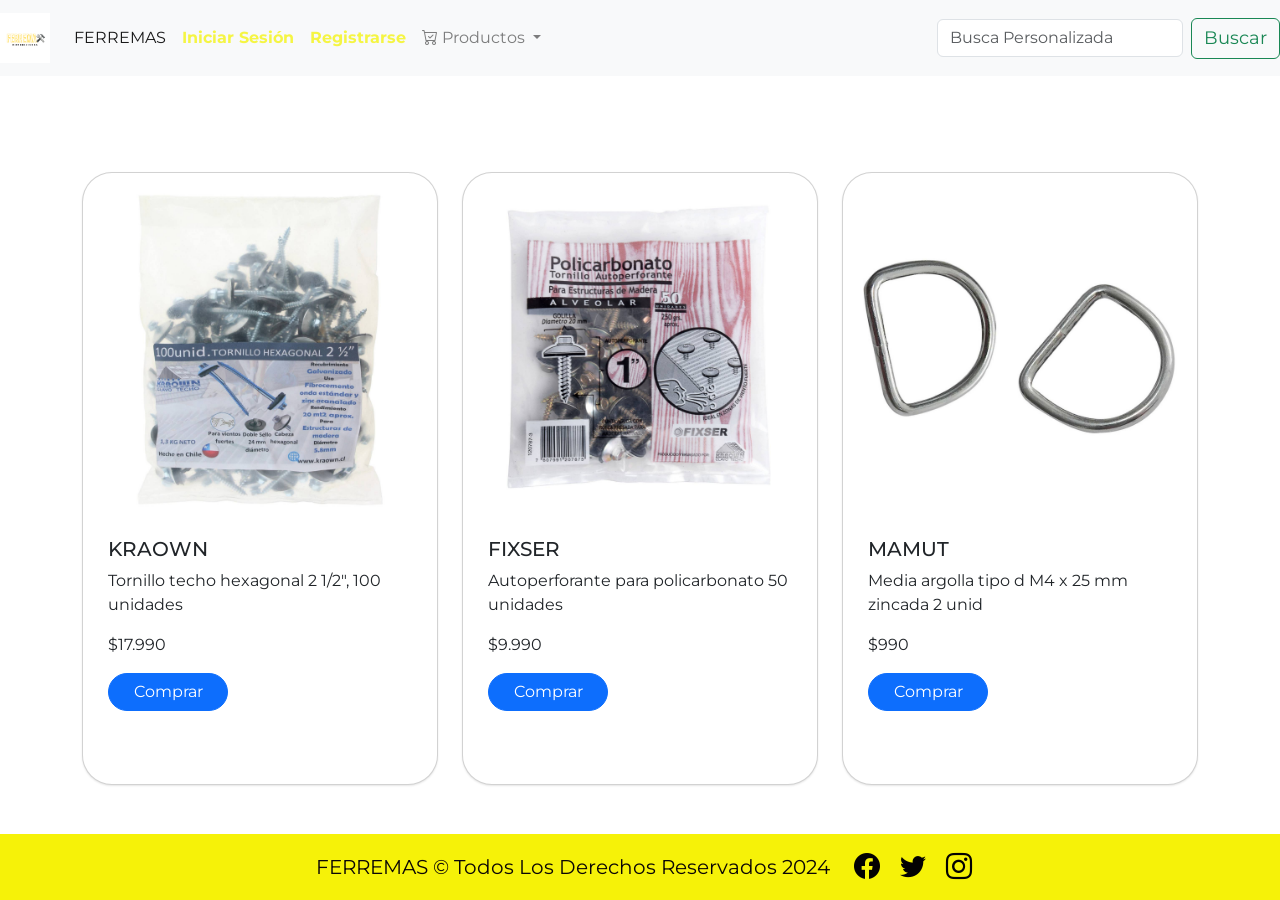
<file: anclaje.html>
<!DOCTYPE html>
<html lang="es">
<head>
    <meta http-equiv="X-UA-Compatible" content="IE=edge">
    <meta name="viewport" content="width=device-width, initial-scale=1.0">
    <title>Tornillos - Anclaje</title>
        <meta charset="utf-8">
        <meta name="viewport" content="width=device-width, initial-scale=1">
        <meta name="description" content="">
        <meta name="author" content="">
        <link rel="icon" href="/docs/4.1/assets/img/favicons/favicon.ico">
            
        <title>Signin Template for Bootstrap</title>
    
        <!-- Bootstrap core CSS -->
        <link rel="stylesheet" href="https://cdn.jsdelivr.net/npm/bootstrap@4.1.3/dist/css/bootstrap.min.css" integrity="sha384-MCw98/SFnGE8fJT3GXwEOngsV7Zt27NXFoaoApmYm81iuXoPkFOJwJ8ERdknLPMO" crossorigin="anonymous">
        <link href="https://cdn.jsdelivr.net/npm/bootstrap@5.0.0-beta2/dist/css/bootstrap.min.css" rel="stylesheet" integrity="sha384-BmbxuPwQa2lc/FVzBcNJ7UAyJxM6wuqIj61tLrc4wSX0szH/Ev+nYRRuWlolflfl" crossorigin="anonymous">
        <link rel="stylesheet" href="https://cdn.jsdelivr.net/npm/bootstrap-icons@1.4.0/font/bootstrap-icons.css">
        <link rel="stylesheet" href="./css/main.css">
</head>
    <body>
      <nav class="navbar navbar-expand-lg navbar-light bg-light">
        <a class="navbar-brand" href="./index.html"><img src="./img/FERREMAS.png" width="50" height="50" alt=""></a>
          <button class="navbar-toggler" type="button" data-toggle="collapse" data-target="#navbarSupportedContent" aria-controls="navbarSupportedContent" aria-expanded="false" aria-label="Toggle navigation">
            <span class="navbar-toggler-icon"></span>
          </button>
        
          <div class="collapse navbar-collapse" id="navbarSupportedContent">
            <ul class="navbar-nav mr-auto">
              <li class="nav-item active">
                <a class="nav-link" href="./index.html">FERREMAS <span class="sr-only">(current)</span></a>
              </li>
              <li class="nav-item">
                <a class="nav-link" href="login.html" style="color: rgba(243, 243, 18, 0.79)"> <strong> Iniciar Sesión</strong> </a>
              </li>
              <li class="nav-item">
                <a class="nav-link" href="./registro.html" style="color:rgba(243, 243, 18, 0.79)"><strong> Registrarse</strong></a>
              </li>
              <li class="nav-item dropdown">
                <a class="nav-link dropdown-toggle" href="#" role="button" data-bs-toggle="dropdown" aria-expanded="false">
                    <i class="bi bi-cart-check"></i> Productos
                </a>
                <div class="dropdown-menu" id="carrito">
                    <table class="table table-striped table-hover" id="lista-carrito">
                        <thead>
                            <th>Imagen</th>
                            <th>Nombre</th>
                            <th>Precio</th>
                            <th>Cantidad</th>
                        </thead>
                        <tbody>
                            
                        </tbody>
                    </table>
                    <a href="#" id="vaciar-carrito" class="btn btn-sm btn-danger">Vaciar Carrito</a>
                </div>
            </li>
             
            </ul>
            <form class="form-inline my-2 my-lg-0">
              <input class="form-control mr-sm-2" type="search" placeholder="Busca Personalizada" aria-label="Search">
              <button class="btn btn-outline-success my-2 my-sm-0" type="submit">Buscar</button>
            </form>
          </div>
        </nav>
          <div class="container py-5" id="lista-cursos">

            <div class="row row-cols-1 row-cols-md-3 g-4 py-5">
    
                <div class="col">
                    <div class="card">
                        <img src="./img/tornillo1.jpg" class="card-img-top" alt="...">
                        <div class="card-body">
                          <h5 class="card-title">KRAOWN</h5>
                          <p class="card-text"> Tornillo techo hexagonal 2 1/2", 100 unidades</p>
                          <p class="precio">$17.990</p>
                          <a href="#" class="btn btn-primary agregar-carrito" data-id="17">Comprar</a>
                        </div>

                        <div class="mb-5 d-flex justify-content-around">

                        </div>
                    </div>
                </div>
    
                <div class="col">
                    <div class="card">
                        <img src="./img/tornillo2.jpg" class="card-img-top" alt="...">
                        <div class="card-body">
                          <h5 class="card-title">FIXSER</h5>
                          <p class="card-text"> Autoperforante para policarbonato 50 unidades</p>
                          <p class="precio">$9.990</p>
                          <a href="#" class="btn btn-primary agregar-carrito" data-id="18">Comprar</a>
                        </div>

                        <div class="mb-5 d-flex justify-content-around">

                        </div>
                    </div>
                </div>
    
                <div class="col">
                    <div class="card">
                        <img src="./img/anclaje1.jpg" class="card-img-top" alt="...">
                        <div class="card-body">
                          <h5 class="card-title">MAMUT</h5>
                          <p class="card-text"> Media argolla tipo d M4 x 25 mm zincada 2 unid</p>
                          <p class="precio">$990</p>
                          <a href="#" class="btn btn-primary agregar-carrito" data-id="19">Comprar</a>
                        </div>

                        <div class="mb-5 d-flex justify-content-around">

                        </div>
                    </div>


        <footer class="w-100  d-flex  align-items-center justify-content-center flex-wrap">
            <p class="fs-5 px-3  pt-3">FERREMAS &copy; Todos Los Derechos Reservados 2024</p>
            <div id="iconos" >
                <a href="#"><i class="bi bi-facebook"></i></a>
                <a href="#"><i class="bi bi-twitter"></i></a>
                <a href="#"><i class="bi bi-instagram"></i></a>  
            </div>
            </footer>
            <script src="https://cdn.jsdelivr.net/npm/bootstrap@5.2.2/dist/js/bootstrap.bundle.min.js" integrity="sha384-OERcA2EqjJCMA+/3y+gxIOqMEjwtxJY7qPCqsdltbNJuaOe923+mo//f6V8Qbsw3" crossorigin="anonymous"></script>
          <script src="carrito.js"></script>
</html>
</file>
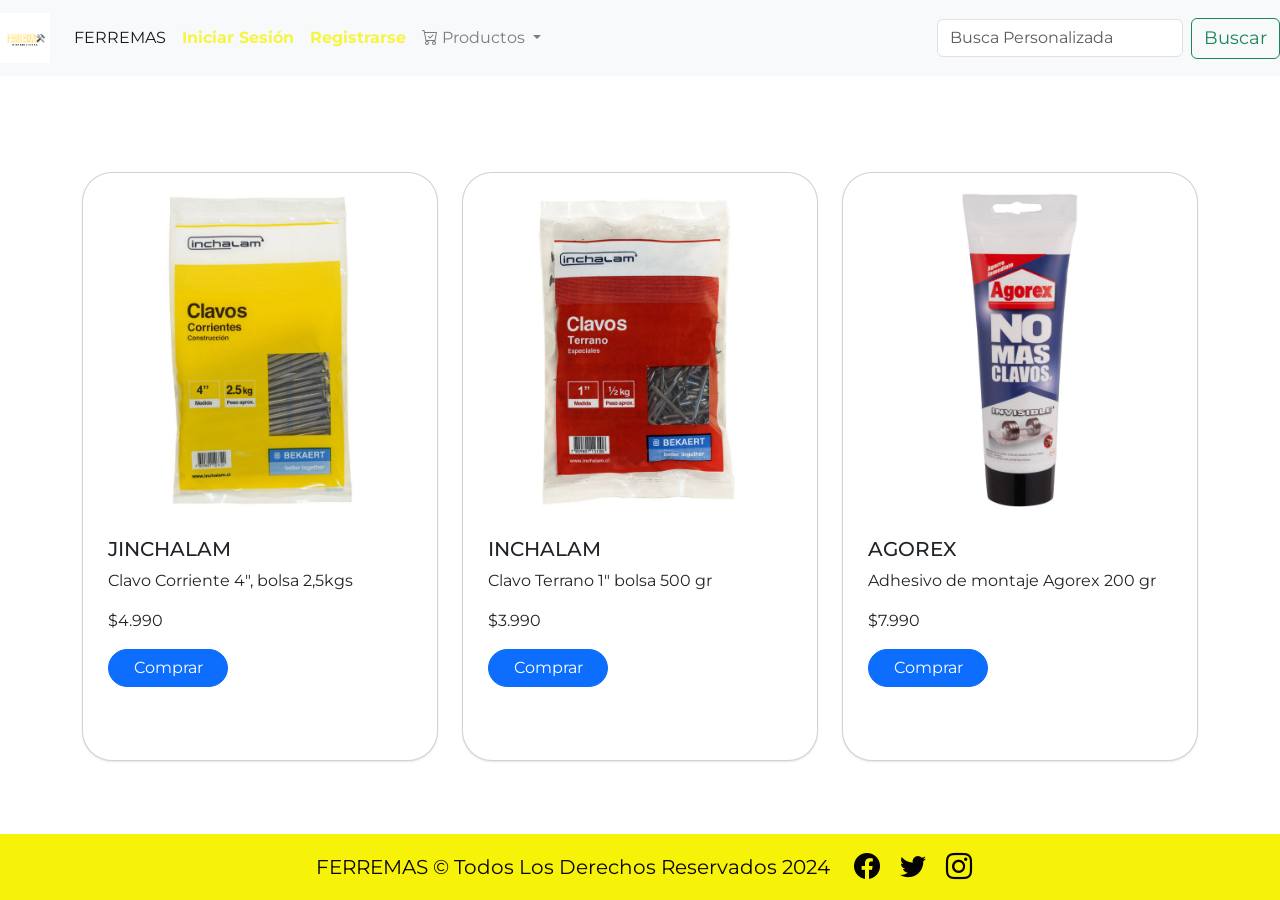
<file: fijaciones.html>
<!DOCTYPE html>
<html lang="es">
<head>
    <meta http-equiv="X-UA-Compatible" content="IE=edge">
    <meta name="viewport" content="width=device-width, initial-scale=1.0">
    <title>Fijaciones</title>
        <meta charset="utf-8">
        <meta name="viewport" content="width=device-width, initial-scale=1">
        <meta name="description" content="">
        <meta name="author" content="">
        <link rel="icon" href="/docs/4.1/assets/img/favicons/favicon.ico">
            
        <title>Signin Template for Bootstrap</title>
    
        <!-- Bootstrap core CSS -->
        <link rel="stylesheet" href="https://cdn.jsdelivr.net/npm/bootstrap@4.1.3/dist/css/bootstrap.min.css" integrity="sha384-MCw98/SFnGE8fJT3GXwEOngsV7Zt27NXFoaoApmYm81iuXoPkFOJwJ8ERdknLPMO" crossorigin="anonymous">
        <link href="https://cdn.jsdelivr.net/npm/bootstrap@5.0.0-beta2/dist/css/bootstrap.min.css" rel="stylesheet" integrity="sha384-BmbxuPwQa2lc/FVzBcNJ7UAyJxM6wuqIj61tLrc4wSX0szH/Ev+nYRRuWlolflfl" crossorigin="anonymous">
        <link rel="stylesheet" href="https://cdn.jsdelivr.net/npm/bootstrap-icons@1.4.0/font/bootstrap-icons.css">
        <link rel="stylesheet" href="./css/main.css">
</head>
    <body>
      <nav class="navbar navbar-expand-lg navbar-light bg-light">
        <a class="navbar-brand" href="./index.html"><img src="./img/FERREMAS.png" width="50" height="50" alt=""></a>
          <button class="navbar-toggler" type="button" data-toggle="collapse" data-target="#navbarSupportedContent" aria-controls="navbarSupportedContent" aria-expanded="false" aria-label="Toggle navigation">
            <span class="navbar-toggler-icon"></span>
          </button>
        
          <div class="collapse navbar-collapse" id="navbarSupportedContent">
            <ul class="navbar-nav mr-auto">
              <li class="nav-item active">
                <a class="nav-link" href="./index.html">FERREMAS <span class="sr-only">(current)</span></a>
              </li>
              <li class="nav-item">
                <a class="nav-link" href="login.html" style="color: rgba(243, 243, 18, 0.79)"> <strong> Iniciar Sesión</strong> </a>
              </li>
              <li class="nav-item">
                <a class="nav-link" href="./registro.html" style="color:rgba(243, 243, 18, 0.79)"><strong> Registrarse</strong></a>
              </li>
              <li class="nav-item dropdown">
                <a class="nav-link dropdown-toggle" href="#" role="button" data-bs-toggle="dropdown" aria-expanded="false">
                    <i class="bi bi-cart-check"></i> Productos
                </a>
                <div class="dropdown-menu" id="carrito">
                    <table class="table table-striped table-hover" id="lista-carrito">
                        <thead>
                            <th>Imagen</th>
                            <th>Nombre</th>
                            <th>Precio</th>
                            <th>Cantidad</th>
                        </thead>
                        <tbody>
                            
                        </tbody>
                    </table>
                    <a href="#" id="vaciar-carrito" class="btn btn-sm btn-danger">Vaciar Carrito</a>
                </div>
            </li>
             
            </ul>
            <form class="form-inline my-2 my-lg-0">
              <input class="form-control mr-sm-2" type="search" placeholder="Busca Personalizada" aria-label="Search">
              <button class="btn btn-outline-success my-2 my-sm-0" type="submit">Buscar</button>
            </form>
          </div>
        </nav>
          <div class="container py-5" id="lista-cursos">

            <div class="row row-cols-1 row-cols-md-3 g-4 py-5">
    
                <div class="col">
                    <div class="card">
                        <img src="./img/clavos1.jpg" class="card-img-top" alt="...">
                        <div class="card-body">
                          <h5 class="card-title">JINCHALAM</h5>
                          <p class="card-text"> Clavo Corriente 4", bolsa 2,5kgs</p>
                          <p class="precio">$4.990</p>
                          <a href="#" class="btn btn-primary agregar-carrito" data-id="10">Comprar</a>
                        </div>
                        <div class="mb-5 d-flex justify-content-around">

                        </div>
                    </div>
                </div>
    
                <div class="col">
                    <div class="card">
                        <img src="./img/clavos2.jpg" class="card-img-top" alt="...">
                        <div class="card-body">
                          <h5 class="card-title">INCHALAM</h5>
                          <p class="card-text"> Clavo Terrano 1" bolsa 500 gr</p>
                          <p class="precio">$3.990</p>
                          <a href="#" class="btn btn-primary agregar-carrito" data-id="12">Comprar</a>
                        </div>

                        <div class="mb-5 d-flex justify-content-around">

                        </div>
                    </div>
                </div>
    
                <div class="col">
                    <div class="card">
                        <img src="./img/nomas.jpg" class="card-img-top" alt="...">
                        <div class="card-body">
                          <h5 class="card-title">AGOREX</h5>
                          <p class="card-text"> Adhesivo de montaje Agorex 200 gr</p>
                          <p class="precio">$7.990</p>
                          <a href="#" class="btn btn-primary agregar-carrito" data-id="13">Comprar</a>
                        </div>


                        <div class="mb-5 d-flex justify-content-around">
                          
                        </div>
                    </div>
            </body>


            <footer class="w-100  d-flex  align-items-center justify-content-center flex-wrap">
                <p class="fs-5 px-3  pt-3">FERREMAS &copy; Todos Los Derechos Reservados 2024</p>
                <div id="iconos" >
                    <a href="#"><i class="bi bi-facebook"></i></a>
                    <a href="#"><i class="bi bi-twitter"></i></a>
                    <a href="#"><i class="bi bi-instagram"></i></a>  
                </div>
                </footer>
                <script src="https://cdn.jsdelivr.net/npm/bootstrap@5.2.2/dist/js/bootstrap.bundle.min.js" integrity="sha384-OERcA2EqjJCMA+/3y+gxIOqMEjwtxJY7qPCqsdltbNJuaOe923+mo//f6V8Qbsw3" crossorigin="anonymous"></script>
                <script src="carrito.js"></script>
</html>
</file>
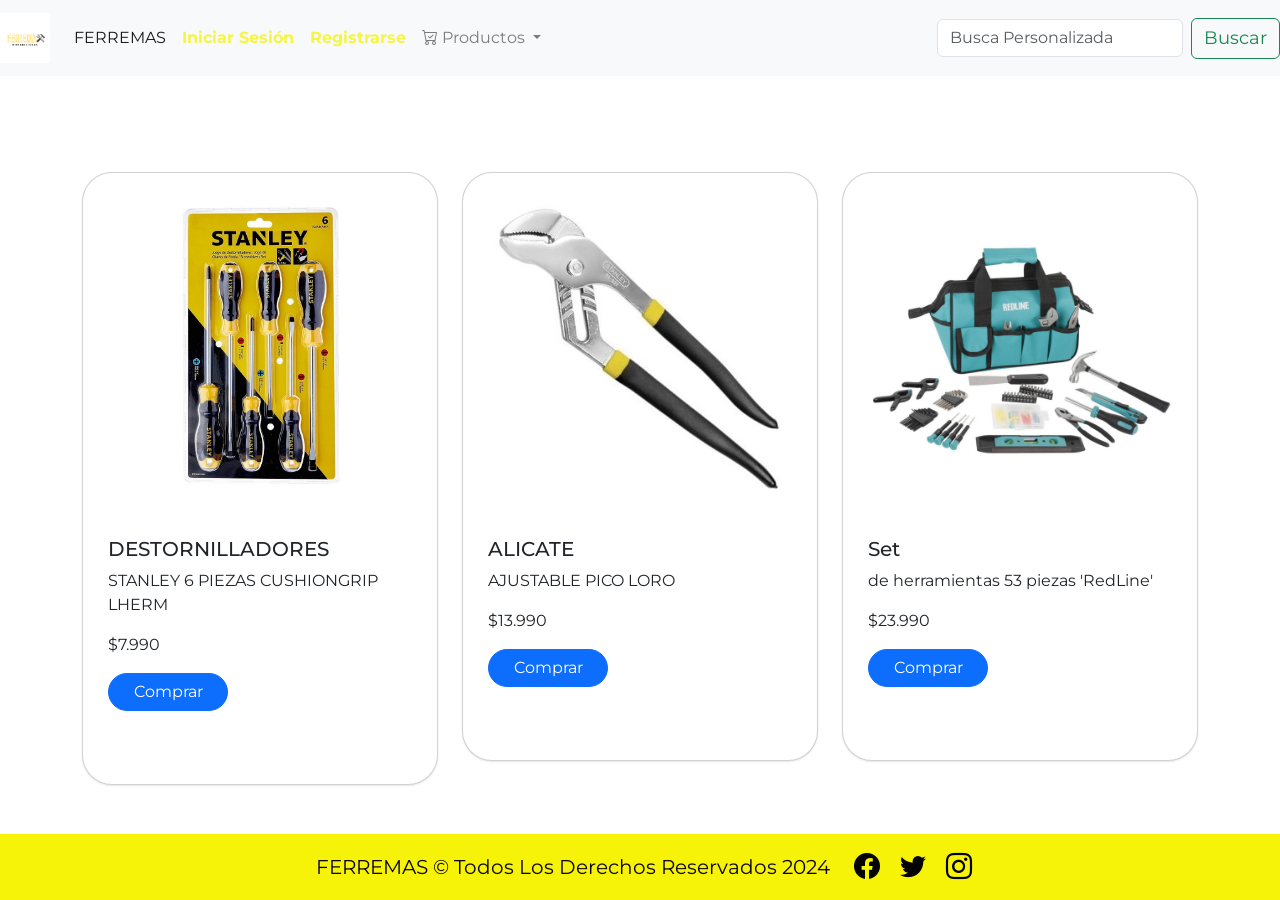
<file: hmanuales.html>
<!DOCTYPE html>
<html lang="es">
<head>
    <meta http-equiv="X-UA-Compatible" content="IE=edge">
    <meta name="viewport" content="width=device-width, initial-scale=1.0">
    <title>Herramientas Manuales</title>
        <meta charset="utf-8">
        <meta name="viewport" content="width=device-width, initial-scale=1">
        <meta name="description" content="">
        <meta name="author" content="">
        <link rel="icon" href="/docs/4.1/assets/img/favicons/favicon.ico">
            
        <title>Signin Template for Bootstrap</title>
    
        <!-- Bootstrap core CSS -->
        <link rel="stylesheet" href="https://cdn.jsdelivr.net/npm/bootstrap@4.1.3/dist/css/bootstrap.min.css" integrity="sha384-MCw98/SFnGE8fJT3GXwEOngsV7Zt27NXFoaoApmYm81iuXoPkFOJwJ8ERdknLPMO" crossorigin="anonymous">
        <link href="https://cdn.jsdelivr.net/npm/bootstrap@5.0.0-beta2/dist/css/bootstrap.min.css" rel="stylesheet" integrity="sha384-BmbxuPwQa2lc/FVzBcNJ7UAyJxM6wuqIj61tLrc4wSX0szH/Ev+nYRRuWlolflfl" crossorigin="anonymous">
        <link rel="stylesheet" href="https://cdn.jsdelivr.net/npm/bootstrap-icons@1.4.0/font/bootstrap-icons.css">
        <link rel="stylesheet" href="./css/main.css">
</head>
    <body>
      <nav class="navbar navbar-expand-lg navbar-light bg-light">
        <a class="navbar-brand" href="./index.html"><img src="./img/FERREMAS.png" width="50" height="50" alt=""></a>
          <button class="navbar-toggler" type="button" data-toggle="collapse" data-target="#navbarSupportedContent" aria-controls="navbarSupportedContent" aria-expanded="false" aria-label="Toggle navigation">
            <span class="navbar-toggler-icon"></span>
          </button>
        
          <div class="collapse navbar-collapse" id="navbarSupportedContent">
            <ul class="navbar-nav mr-auto">
              <li class="nav-item active">
                <a class="nav-link" href="./index.html">FERREMAS <span class="sr-only">(current)</span></a>
              </li>
              <li class="nav-item">
                <a class="nav-link" href="login.html" style="color: rgba(243, 243, 18, 0.79)"> <strong> Iniciar Sesión</strong> </a>
              </li>
              <li class="nav-item">
                <a class="nav-link" href="./registro.html" style="color:rgba(243, 243, 18, 0.79)"><strong> Registrarse</strong></a>
              </li>
              <li class="nav-item dropdown">
                <a class="nav-link dropdown-toggle" href="#" role="button" data-bs-toggle="dropdown" aria-expanded="false">
                    <i class="bi bi-cart-check"></i> Productos
                </a>
                <div class="dropdown-menu" id="carrito">
                    <table class="table table-striped table-hover" id="lista-carrito">
                        <thead>
                            <th>Imagen</th>
                            <th>Nombre</th>
                            <th>Precio</th>
                            <th>Cantidad</th>
                        </thead>
                        <tbody>
                            
                        </tbody>
                    </table>
                    <a href="#" id="vaciar-carrito" class="btn btn-sm btn-danger">Vaciar Carrito</a>
                </div>
            </li>
             
            </ul>
            <form class="form-inline my-2 my-lg-0">
              <input class="form-control mr-sm-2" type="search" placeholder="Busca Personalizada" aria-label="Search">
              <button class="btn btn-outline-success my-2 my-sm-0" type="submit">Buscar</button>
            </form>
          </div>
        </nav>
          <div class="container py-5" id="lista-cursos">

            <div class="row row-cols-1 row-cols-md-3 g-4 py-5">
    
                <div class="col">
                    <div class="card">
                        <img src="./img/dest.jpg" class="card-img-top" alt="...">
                        <div class="card-body">
                          <h5 class="card-title">DESTORNILLADORES</h5>
                          <p class="card-text"> STANLEY 6 PIEZAS CUSHIONGRIP LHERM</p>
                          <p class="precio">$7.990</p>
                          <a href="#" class="btn btn-primary agregar-carrito" data-id="14">Comprar</a>
                        </div>

                        <div class="mb-5 d-flex justify-content-around">
                        </div>
                    </div>
                </div>
    
                <div class="col">
                    <div class="card">
                        <img src="./img/ali.jpg" class="card-img-top" alt="...">
                        <div class="card-body">
                          <h5 class="card-title">ALICATE</h5>
                          <p class="card-text"> AJUSTABLE PICO LORO</p>
                          <p class="precio">$13.990</p>
                          <a href="#" class="btn btn-primary agregar-carrito" data-id="15">Comprar</a>
                        </div>

                        <div class="mb-5 d-flex justify-content-around">

                        </div>
                    </div>
                </div>
    
                <div class="col">
                    <div class="card">
                        <img src="./img/set.jpg" class="card-img-top" alt="...">
                        <div class="card-body">
                          <h5 class="card-title">Set</h5>
                          <p class="card-text"> de herramientas 53 piezas 'RedLine'</p>
                          <p class="precio">$23.990</p>
                          <a href="#" class="btn btn-primary agregar-carrito" data-id="16">Comprar</a>
                        </div>

                        <div class="mb-5 d-flex justify-content-around">

                        </div>
                    </div>

        </body>



        <footer class="w-100  d-flex  align-items-center justify-content-center flex-wrap">
          <p class="fs-5 px-3  pt-3">FERREMAS &copy; Todos Los Derechos Reservados 2024</p>
          <div id="iconos" >
              <a href="#"><i class="bi bi-facebook"></i></a>
              <a href="#"><i class="bi bi-twitter"></i></a>
              <a href="#"><i class="bi bi-instagram"></i></a>  
          </div>
          </footer>
          <script src="https://cdn.jsdelivr.net/npm/bootstrap@5.2.2/dist/js/bootstrap.bundle.min.js" integrity="sha384-OERcA2EqjJCMA+/3y+gxIOqMEjwtxJY7qPCqsdltbNJuaOe923+mo//f6V8Qbsw3" crossorigin="anonymous"></script>
          <script src="carrito.js"></script>
</html>
</file>
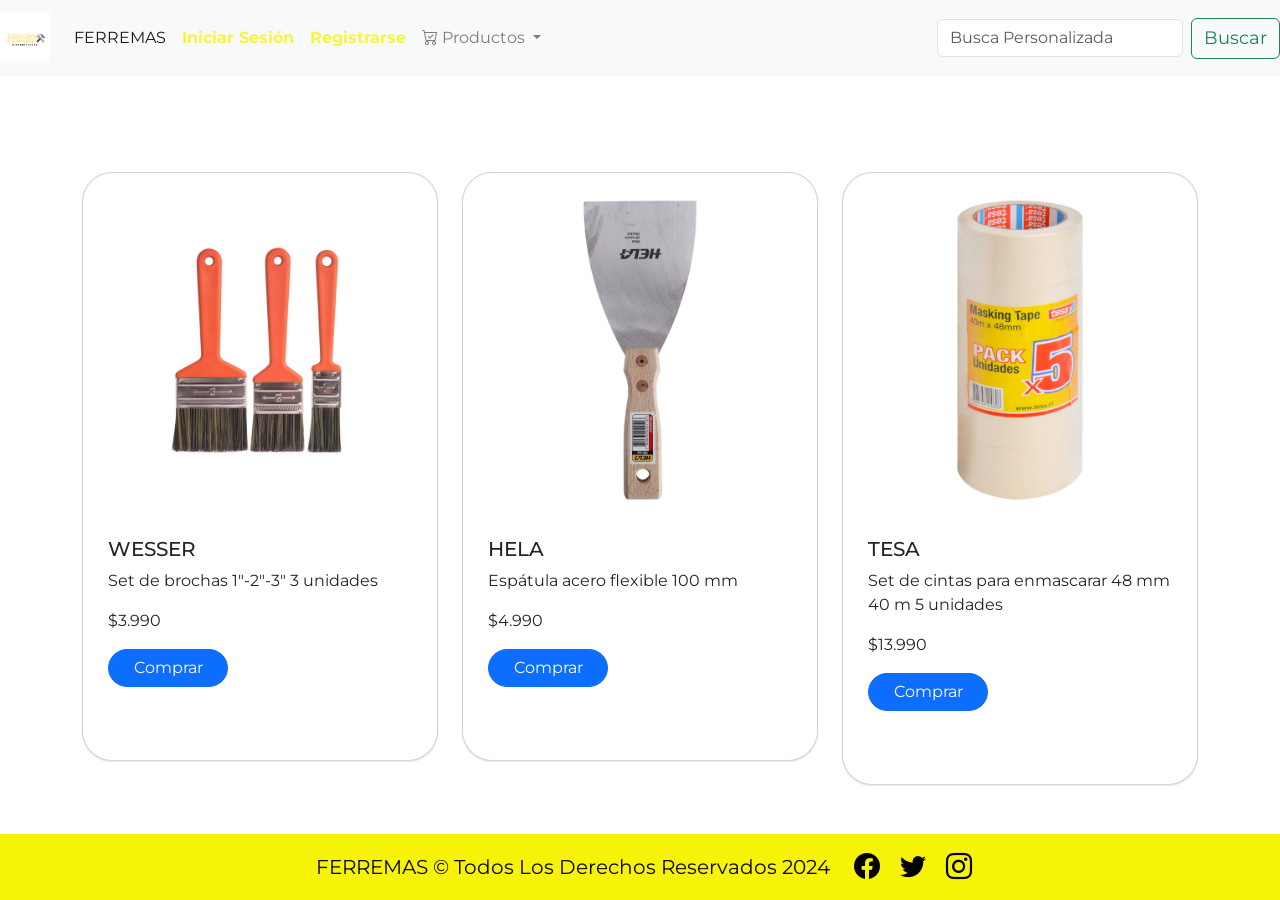
<file: mbasicos.html>
<!DOCTYPE html>
<html lang="es">
<head>
    <meta charset="UTF-8">
    <meta http-equiv="X-UA-Compatible" content="IE=edge">
    <meta name="viewport" content="width=device-width, initial-scale=1.0">
    <title>Materiales Básicos</title>
    <meta charset="utf-8">
        <meta name="viewport" content="width=device-width, initial-scale=1">
        <meta name="description" content="">
        <meta name="author" content="">
        <link rel="icon" href="/docs/4.1/assets/img/favicons/favicon.ico">
            
        <title>Signin Template for Bootstrap</title>
    
        <!-- Bootstrap core CSS -->
        <link rel="stylesheet" href="https://cdn.jsdelivr.net/npm/bootstrap@4.1.3/dist/css/bootstrap.min.css" integrity="sha384-MCw98/SFnGE8fJT3GXwEOngsV7Zt27NXFoaoApmYm81iuXoPkFOJwJ8ERdknLPMO" crossorigin="anonymous">
        <link href="https://cdn.jsdelivr.net/npm/bootstrap@5.0.0-beta2/dist/css/bootstrap.min.css" rel="stylesheet" integrity="sha384-BmbxuPwQa2lc/FVzBcNJ7UAyJxM6wuqIj61tLrc4wSX0szH/Ev+nYRRuWlolflfl" crossorigin="anonymous">
        <link rel="stylesheet" href="https://cdn.jsdelivr.net/npm/bootstrap-icons@1.4.0/font/bootstrap-icons.css">
        <link rel="stylesheet" href="./css/main.css">
        <script src="https://cdn.jsdelivr.net/npm/bootstrap@5.2.2/dist/js/bootstrap.bundle.min.js" integrity="sha384-OERcA2EqjJCMA+/3y+gxIOqMEjwtxJY7qPCqsdltbNJuaOe923+mo//f6V8Qbsw3" crossorigin="anonymous"></script>
</head>
    <body>
      <nav class="navbar navbar-expand-lg navbar-light bg-light">
        <a class="navbar-brand" href="./index.html"><img src="./img/FERREMAS.png" width="50" height="50" alt=""></a>
          <button class="navbar-toggler" type="button" data-toggle="collapse" data-target="#navbarSupportedContent" aria-controls="navbarSupportedContent" aria-expanded="false" aria-label="Toggle navigation">
            <span class="navbar-toggler-icon"></span>
          </button>
        
          <div class="collapse navbar-collapse" id="navbarSupportedContent">
            <ul class="navbar-nav mr-auto">
              <li class="nav-item active">
                <a class="nav-link" href="./index.html">FERREMAS <span class="sr-only">(current)</span></a>
              </li>
              <li class="nav-item">
                <a class="nav-link" href="login.html" style="color: rgba(243, 243, 18, 0.79)"> <strong> Iniciar Sesión</strong> </a>
              </li>
              <li class="nav-item">
                <a class="nav-link" href="./registro.html" style="color:rgba(243, 243, 18, 0.79)"><strong> Registrarse</strong></a>
              </li>
              <li class="nav-item dropdown">
                <a class="nav-link dropdown-toggle" href="#" role="button" data-bs-toggle="dropdown" aria-expanded="false">
                    <i class="bi bi-cart-check"></i> Productos
                </a>
                <div class="dropdown-menu" id="carrito">
                    <table class="table table-striped table-hover" id="lista-carrito">
                        <thead>
                            <th>Imagen</th>
                            <th>Nombre</th>
                            <th>Precio</th>
                            <th>Cantidad</th>
                        </thead>
                        <tbody>
                            
                        </tbody>
                    </table>
                    <a href="#" id="vaciar-carrito" class="btn btn-sm btn-danger">Vaciar Carrito</a>
                </div>
            </li>
             
            </ul>
            <form class="form-inline my-2 my-lg-0">
              <input class="form-control mr-sm-2" type="search" placeholder="Busca Personalizada" aria-label="Search">
              <button class="btn btn-outline-success my-2 my-sm-0" type="submit">Buscar</button>
            </form>
          </div>
        </nav>
          <body>
            <div class="container py-5" id="lista-cursos">

                <div class="row row-cols-1 row-cols-md-3 g-4 py-5">
        
                    <div class="col">
                        <div class="card">
                            <img src="./img/brochas.jpg" class="card-img-top" alt="...">
                            <div class="card-body">
                              <h5 class="card-title">WESSER</h5>
                              <p class="card-text"> Set de brochas 1"-2"-3" 3 unidades</p>
                              <p class="precio">$3.990</p>
                              <a href="#" class="btn btn-primary agregar-carrito" data-id="1">Comprar</a>
                            </div>
                            <div class="mb-5 d-flex justify-content-around">
                            </div>
                        </div>
                    </div>
        
                    <div class="col">
                        <div class="card">
                            <img src="./img/espa.jpg" class="card-img-top" alt="...">
                            <div class="card-body">
                              <h5 class="card-title">HELA</h5>
                              <p class="card-text"> Espátula acero flexible 100 mm</p>
                              <p class="precio">$4.990</p>
                              <a href="#" class="btn btn-primary agregar-carrito" data-id="2">Comprar</a>
                            </div>
                            <div class="mb-5 d-flex justify-content-around">
                            </div>
                        </div>
                    </div>
        
                    <div class="col">
                        <div class="card">
                            <img src="./img/cinta.jpg" class="card-img-top" alt="...">
                            <div class="card-body">
                              <h5 class="card-title">TESA</h5>
                              <p class="card-text">Set de cintas para enmascarar 48 mm 40 m 5 unidades</p>
                              <p class="precio">$13.990</p>
                              <a href="#" class="btn btn-primary agregar-carrito" data-id="3">Comprar</a>
                            </div>
                            <div class="mb-5 d-flex justify-content-around">
          
                            </div>
                        </div>
                    </div>

                 
        </body>
        <footer class="w-100  d-flex  align-items-center justify-content-center flex-wrap">
            <p class="fs-5 px-3  pt-3">FERREMAS &copy; Todos Los Derechos Reservados 2024</p>
            <div id="iconos" >
                <a href="#"><i class="bi bi-facebook"></i></a>
                <a href="#"><i class="bi bi-twitter"></i></a>
                <a href="#"><i class="bi bi-instagram"></i></a>  
            </div>
            </footer>

            <script src="carrito.js"></script>
</html>
</file>
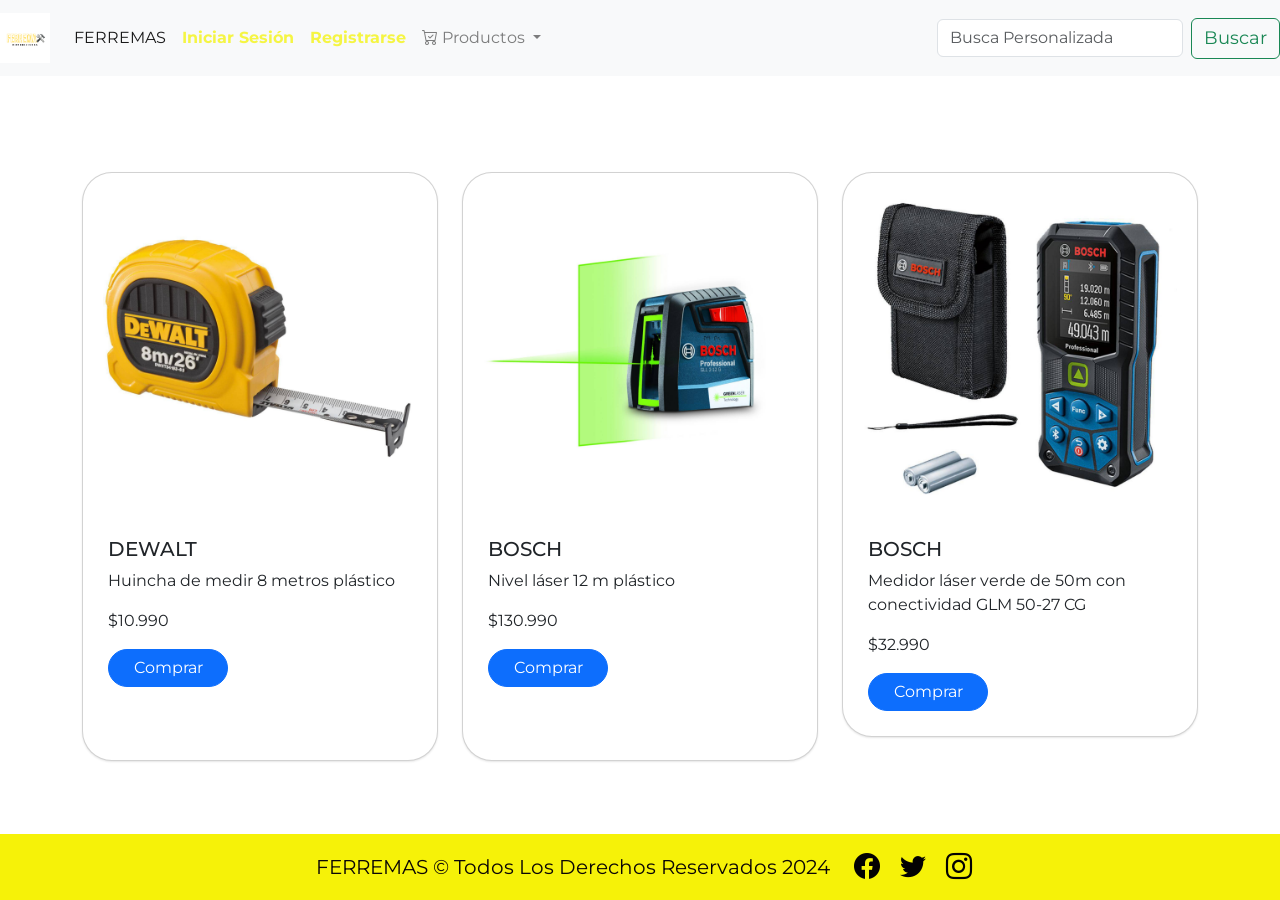
<file: medicion.html>
<!DOCTYPE html>
<html lang="es">
<head>
    <meta http-equiv="X-UA-Compatible" content="IE=edge">
    <meta name="viewport" content="width=device-width, initial-scale=1.0">
    <title>Equipos de Medición</title>
        <meta charset="utf-8">
        <meta name="viewport" content="width=device-width, initial-scale=1">
        <meta name="description" content="">
        <meta name="author" content="">
        <link rel="icon" href="/docs/4.1/assets/img/favicons/favicon.ico">
            
        <title>Signin Template for Bootstrap</title>
    
        <!-- Bootstrap core CSS -->
        <link rel="stylesheet" href="https://cdn.jsdelivr.net/npm/bootstrap@4.1.3/dist/css/bootstrap.min.css" integrity="sha384-MCw98/SFnGE8fJT3GXwEOngsV7Zt27NXFoaoApmYm81iuXoPkFOJwJ8ERdknLPMO" crossorigin="anonymous">
        <link href="https://cdn.jsdelivr.net/npm/bootstrap@5.0.0-beta2/dist/css/bootstrap.min.css" rel="stylesheet" integrity="sha384-BmbxuPwQa2lc/FVzBcNJ7UAyJxM6wuqIj61tLrc4wSX0szH/Ev+nYRRuWlolflfl" crossorigin="anonymous">
        <link rel="stylesheet" href="https://cdn.jsdelivr.net/npm/bootstrap-icons@1.4.0/font/bootstrap-icons.css">
        <link rel="stylesheet" href="./css/main.css">
</head>
    <body>
      <nav class="navbar navbar-expand-lg navbar-light bg-light">
        <a class="navbar-brand" href="./index.html"><img src="./img/FERREMAS.png" width="50" height="50" alt=""></a>
          <button class="navbar-toggler" type="button" data-toggle="collapse" data-target="#navbarSupportedContent" aria-controls="navbarSupportedContent" aria-expanded="false" aria-label="Toggle navigation">
            <span class="navbar-toggler-icon"></span>
          </button>
        
          <div class="collapse navbar-collapse" id="navbarSupportedContent">
            <ul class="navbar-nav mr-auto">
              <li class="nav-item active">
                <a class="nav-link" href="./index.html">FERREMAS <span class="sr-only">(current)</span></a>
              </li>
              <li class="nav-item">
                <a class="nav-link" href="login.html" style="color: rgba(243, 243, 18, 0.79)"> <strong> Iniciar Sesión</strong> </a>
              </li>
              <li class="nav-item">
                <a class="nav-link" href="./registro.html" style="color:rgba(243, 243, 18, 0.79)"><strong> Registrarse</strong></a>
              </li>
              <li class="nav-item dropdown">
                <a class="nav-link dropdown-toggle" href="#" role="button" data-bs-toggle="dropdown" aria-expanded="false">
                    <i class="bi bi-cart-check"></i> Productos
                </a>
                <div class="dropdown-menu" id="carrito">
                    <table class="table table-striped table-hover" id="lista-carrito">
                        <thead>
                            <th>Imagen</th>
                            <th>Nombre</th>
                            <th>Precio</th>
                            <th>Cantidad</th>
                        </thead>
                        <tbody>
                            
                        </tbody>
                    </table>
                    <a href="#" id="vaciar-carrito" class="btn btn-sm btn-danger">Vaciar Carrito</a>
                </div>
            </li>
             
            </ul>
            <form class="form-inline my-2 my-lg-0">
              <input class="form-control mr-sm-2" type="search" placeholder="Busca Personalizada" aria-label="Search">
              <button class="btn btn-outline-success my-2 my-sm-0" type="submit">Buscar</button>
            </form>
          </div>
        </nav>
          <div class="container py-5" id="lista-cursos">

            <div class="row row-cols-1 row-cols-md-3 g-4 py-5">
    
                <div class="col">
                    <div class="card">
                        <img src="./img/huin.jpg" class="card-img-top" alt="...">
                        <div class="card-body">
                          <h5 class="card-title">DEWALT</h5>
                          <p class="card-text"> Huincha de medir 8 metros plástico</p>
                          <p class="precio">$10.990</p>
                          <a href="#" class="btn btn-primary agregar-carrito" data-id="4">Comprar</a>
                        </div>
                        <div class="mb-5 d-flex justify-content-around">
                          
                        </div>
                    </div>
                </div>
    
                <div class="col">
                    <div class="card">
                        <img src="./img/laser.jpg" class="card-img-top" alt="...">
                          <div class="card-body">
                            <h5 class="card-title">BOSCH</h5>
                            <p class="card-text"> Nivel láser 12 m plástico</p>
                            <p class="precio">$130.990</p>
                            <a href="#" class="btn btn-primary agregar-carrito" data-id="5">Comprar</a>
                          </div>
                        <div class="mb-5 d-flex justify-content-around">
                        </div>
                    </div>
                </div>
    
                <div class="col">
                    <div class="card">
                        <img src="./img/laser2.jpg" class="card-img-top" alt="...">
                        <div class="card-body">
                          <h5 class="card-title">BOSCH</h5>
                          <p class="card-text"> Medidor láser verde de 50m con conectividad GLM 50-27 CG</p>
                          <p class="precio">$32.990</p>
                          <a href="#" class="btn btn-primary agregar-carrito" data-id="6">Comprar</a>
                        </div>
                        </div>
                        <div class="mb-5 d-flex justify-content-around">
                        </div>
                    </div>


                    
            </body>


            <footer class="w-100  d-flex  align-items-center justify-content-center flex-wrap">
                <p class="fs-5 px-3  pt-3">FERREMAS &copy; Todos Los Derechos Reservados 2024</p>
                <div id="iconos" >
                    <a href="#"><i class="bi bi-facebook"></i></a>
                    <a href="#"><i class="bi bi-twitter"></i></a>
                    <a href="#"><i class="bi bi-instagram"></i></a>  
                </div>
                </footer>
  <script src="https://cdn.jsdelivr.net/npm/bootstrap@5.2.2/dist/js/bootstrap.bundle.min.js" integrity="sha384-OERcA2EqjJCMA+/3y+gxIOqMEjwtxJY7qPCqsdltbNJuaOe923+mo//f6V8Qbsw3" crossorigin="anonymous"></script>
  <script src="carrito.js"></script>               
</html>
</file>
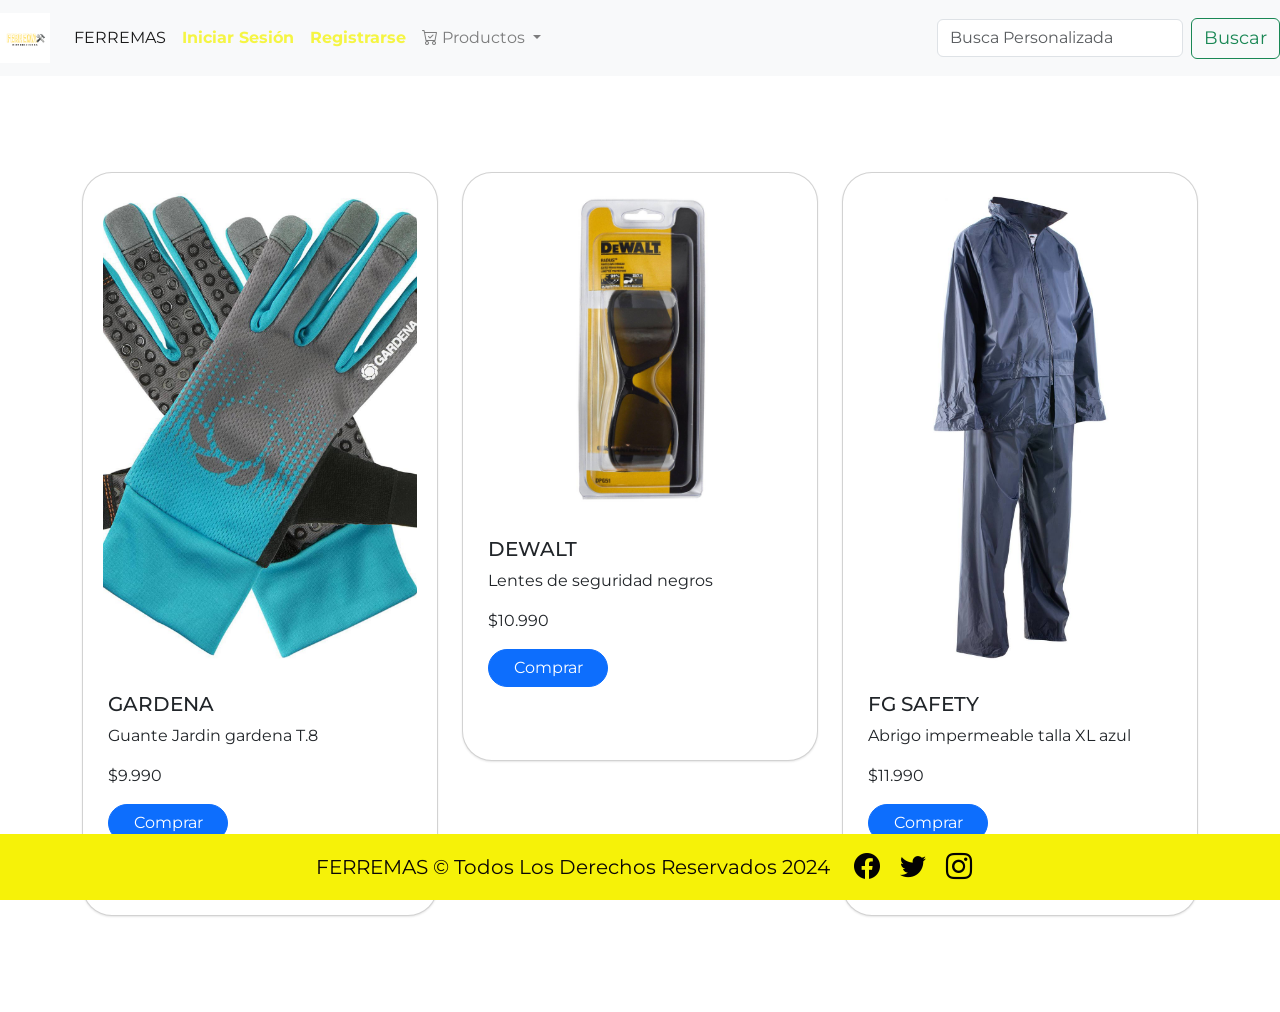
<file: seguridad.html>
<!DOCTYPE html>
<html lang="es">
<head>
    <meta http-equiv="X-UA-Compatible" content="IE=edge">
    <meta name="viewport" content="width=device-width, initial-scale=1.0">
    <title>Equipos de Seguridad</title>
        <meta charset="utf-8">
        <meta name="viewport" content="width=device-width, initial-scale=1">
        <meta name="description" content="">
        <meta name="author" content="">
        <link rel="icon" href="/docs/4.1/assets/img/favicons/favicon.ico">
            
        <title>Signin Template for Bootstrap</title>
    
        <!-- Bootstrap core CSS -->
        <link rel="stylesheet" href="https://cdn.jsdelivr.net/npm/bootstrap@4.1.3/dist/css/bootstrap.min.css" integrity="sha384-MCw98/SFnGE8fJT3GXwEOngsV7Zt27NXFoaoApmYm81iuXoPkFOJwJ8ERdknLPMO" crossorigin="anonymous">
        <link href="https://cdn.jsdelivr.net/npm/bootstrap@5.0.0-beta2/dist/css/bootstrap.min.css" rel="stylesheet" integrity="sha384-BmbxuPwQa2lc/FVzBcNJ7UAyJxM6wuqIj61tLrc4wSX0szH/Ev+nYRRuWlolflfl" crossorigin="anonymous">
        <link rel="stylesheet" href="https://cdn.jsdelivr.net/npm/bootstrap-icons@1.4.0/font/bootstrap-icons.css">
        <link rel="stylesheet" href="./css/main.css">
</head>
    <body>
      <nav class="navbar navbar-expand-lg navbar-light bg-light">
        <a class="navbar-brand" href="./index.html"><img src="./img/FERREMAS.png" width="50" height="50" alt=""></a>
          <button class="navbar-toggler" type="button" data-toggle="collapse" data-target="#navbarSupportedContent" aria-controls="navbarSupportedContent" aria-expanded="false" aria-label="Toggle navigation">
            <span class="navbar-toggler-icon"></span>
          </button>
        
          <div class="collapse navbar-collapse" id="navbarSupportedContent">
            <ul class="navbar-nav mr-auto">
              <li class="nav-item active">
                <a class="nav-link" href="./index.html">FERREMAS <span class="sr-only">(current)</span></a>
              </li>
              <li class="nav-item">
                <a class="nav-link" href="login.html" style="color: rgba(243, 243, 18, 0.79)"> <strong> Iniciar Sesión</strong> </a>
              </li>
              <li class="nav-item">
                <a class="nav-link" href="./registro.html" style="color:rgba(243, 243, 18, 0.79)"><strong> Registrarse</strong></a>
              </li>
              <li class="nav-item dropdown">
                <a class="nav-link dropdown-toggle" href="#" role="button" data-bs-toggle="dropdown" aria-expanded="false">
                    <i class="bi bi-cart-check"></i> Productos
                </a>
                <div class="dropdown-menu" id="carrito">
                    <table class="table table-striped table-hover" id="lista-carrito">
                        <thead>
                            <th>Imagen</th>
                            <th>Nombre</th>
                            <th>Precio</th>
                            <th>Cantidad</th>
                        </thead>
                        <tbody>
                            
                        </tbody>
                    </table>
                    <a href="#" id="vaciar-carrito" class="btn btn-sm btn-danger">Vaciar Carrito</a>
                </div>
            </li>
             
            </ul>
            <form class="form-inline my-2 my-lg-0">
              <input class="form-control mr-sm-2" type="search" placeholder="Busca Personalizada" aria-label="Search">
              <button class="btn btn-outline-success my-2 my-sm-0" type="submit">Buscar</button>
            </form>
          </div>
        </nav>
          <div class="container py-5" id="lista-cursos">

            <div class="row row-cols-1 row-cols-md-3 g-4 py-5">
    
                <div class="col">
                    <div class="card">
                        <img src="./img/guantes.jpg" class="card-img-top" alt="...">
                        <div class="card-body">
                          <h5 class="card-title">GARDENA</h5>
                          <p class="card-text"> Guante Jardin gardena T.8</p>
                          <p class="precio">$9.990</p>
                          <a href="#" class="btn btn-primary agregar-carrito" data-id="7">Comprar</a>
                        </div>
                     
                        <div class="mb-5 d-flex justify-content-around">
                            
                        </div>
                    </div>
                </div>
    
                <div class="col">
                    <div class="card">
                        <img src="./img/lentes.jpg" class="card-img-top" alt="...">
                        <div class="card-body">
                          <h5 class="card-title">DEWALT</h5>
                          <p class="card-text"> Lentes de seguridad negros</p>
                          <p class="precio">$10.990</p>
                          <a href="#" class="btn btn-primary agregar-carrito" data-id="8">Comprar</a>
                        </div>
                     
                        <div class="mb-5 d-flex justify-content-around">
                           
                        </div>
                    </div>
                </div>
    
                <div class="col">
                    <div class="card">
                        <img src="./img/traje.jpg" class="card-img-top" alt="...">
                        <div class="card-body">
                          <h5 class="card-title">FG SAFETY</h5>
                          <p class="card-text"> Abrigo impermeable talla XL azul</p>
                          <p class="precio">$11.990</p>
                          <a href="#" class="btn btn-primary agregar-carrito" data-id="9">Comprar</a>
                        </div>

                        <div class="mb-5 d-flex justify-content-around">
                       
                        </div>
                    </div>
            </body>


            <footer class="w-100  d-flex  align-items-center justify-content-center flex-wrap">
                <p class="fs-5 px-3  pt-3">FERREMAS &copy; Todos Los Derechos Reservados 2024</p>
                <div id="iconos" >
                    <a href="#"><i class="bi bi-facebook"></i></a>
                    <a href="#"><i class="bi bi-twitter"></i></a>
                    <a href="#"><i class="bi bi-instagram"></i></a>  
                </div>
                </footer>
                <script src="https://cdn.jsdelivr.net/npm/bootstrap@5.2.2/dist/js/bootstrap.bundle.min.js" integrity="sha384-OERcA2EqjJCMA+/3y+gxIOqMEjwtxJY7qPCqsdltbNJuaOe923+mo//f6V8Qbsw3" crossorigin="anonymous"></script>
                <script src="carrito.js"></script>
</html>
</file>
<file: css/main.css>
/*===============Propiedades Globales================*/

@import url('https://fonts.googleapis.com/css2?family=Montserrat&display=swap');

body {
    font-family: 'Montserrat', sans-serif;
    overflow-x: hidden;
}


/*===================MENU==========================*/

 #menu a, button{
     font-size: 18px !important;
     font-weight: 600;
    
 }

 #menu a{
     color:#3f3f3f;
     
     
 }
/*===================SLIDER DE IMAGENES==========================*/

.carousel-inner {
    max-height:39rem !important;
}

/*===================SECCION NUESTRO EQUIPO IMAGEN==========================*/



#img-equipo{
    max-height:30rem !important;
    width:50%;
}


/*===================SECCION NUESTRO EQUIPO MAPA==========================*/
#local {
    margin-top:50px;
    background-color: #f3f3f3;
    display:flex;
    justify-content: center; 
    padding-bottom: 300px; 
}

.mapa {
    background: url(../img/mapa.png);
    width:100%;
    height:500px;
}


.wrapper-local {
    width:50%;
    margin-left:100px;
    padding-top:150px;
}


/*===========================SECCION EQUIPO MIAMI==================================*/
#numeros-local{
    margin:0 !important;
    padding:0 !important;
}
#numeros-local div {
    padding: 0 20px 0 0;   
    text-align:left;
    height:48px;
}

#numeros-local div:not(:last-child) {
    border-right: 2px solid #3f3f3f;
  }
#numeros-local div:not(:first-child) {
    padding-left:20px;
  }

#numeros-local p{
    margin:0;
}

/*=========================CONTACTOS BACKGROUND================================*/

#bg-contactos{
    position:relative;
    top: -130px;
} 

 #seccion-contacto{
    background-color: #1b2a4e;
    min-height:500px;
    position:relative;
}

/*=========================CONTACTOS FORMULARIO================================*/

#contenedor-formulario{
    position:absolute;
    top:30%;
    left:50%;
    transform: translate(-50%, -50%);
    background: #fbfafa;
    border-radius:5px;
    
}

#titulo-formulario {
    color: #3f3f3f;
}




/*=========================FOOTER================================*/

footer {
    background: rgb(246, 242, 8);
    min-height: 5px;
    position: fixed;
    padding: 2px 0;
    bottom: 0;
    left: 0;
}
footer p{
    color:#0b0606;
    text-align:center;
}
#iconos  i {
    font-size: 26px;
    padding: 0 8px;
    color:#040202;
}

/*=========================MEDIA QUERIES PANTALLA ANCHA================================*/

@media (max-width:1200px){
    #intro, #equipo {
        width:90% !important;
        margin:auto;
    }
  
    #local {
        flex-wrap: wrap;
        padding-top:30px;
   }
   .wrapper-local {
    width:90%;
    margin:auto;
    padding-top:50px;    
   }
 
}
/*=========================MEDIA QUERIES PANTALLA SM================================*/


@media (max-width:768px) {

    #intro, #equipo{
        width:90% !important;
        margin:auto;
    }

    
    #img-equipo{
        max-height:20rem !important;
        width:90%;
    }
    .wrapper-local {
        width:90%;
        margin:auto;
        padding-top:50px;    
    }
    #local {
        flex-wrap: wrap;
    }
    .mapa img {
        width:100%;
        height:auto;
    }
    #bg-contactos{
        top: -120px;
    }


}
/*=========================MEDIA QUERIES PANTALLA EXTRA-SM================================*/

@media (max-width: 576px) {
    #servicios-fila-2 {
        width:100% !important;
    }
    #servicios-fila-1 {
        width:100% !important;
    }
    #servicios-fila-3 {
        width: 100%; 
    }

    .icono-wrap{
        flex-wrap:wrap !important;
        justify-content: center !important;
        text-align: center;
    }
}
.centrar{text-align: center;}

html,
body {
  height: 100%;
}

.form-signin {
  width: 100%;
  max-width: 330px;
  padding: 15px;
  margin: 0 auto;
}
.form-signin .checkbox {
  font-weight: 400;
}
.form-signin .form-control {
  position: relative;
  box-sizing: border-box;
  height: auto;
  padding: 10px;
  font-size: 16px;
}
.form-signin .form-control:focus {
  z-index: 2;
}
.form-signin input[type="email"] {
  margin-bottom: -1px;
  border-bottom-right-radius: 0;
  border-bottom-left-radius: 0;
}
.form-signin input[type="password"] {
  margin-bottom: px;
  border-top-left-radius: 0;
  border-top-right-radius: 0;
}

.form-contact {
  width: 100%;
  max-width: 600px;
  padding: 15px;
  margin: 0 auto;
}
.form-contact .checkbox {
  font-weight: 400;
}
.form-contact .form-control {
  position: relative;
  box-sizing: border-box;
  height: auto;
  padding: 10px;
  font-size: 16px;
}
.form-contact .form-control:focus {
  z-index: 2;
}
.form-contact input[type="email"] {
  margin-bottom: -1px;
  border-bottom-right-radius: 0;
  border-bottom-left-radius: 0;
}
.form-contact input[type="password"] {
  margin-bottom: px;
  border-top-left-radius: 0;
  border-top-right-radius: 0;
}

.form-atencion {
  width: 100%;
  max-width:800px;
  padding: 15px;
  margin: 0 auto;
}
.form-atencion .checkbox {
  font-weight: 400;
}
.form-atencion .form-control {
  position: relative;
  box-sizing: border-box;
  height: auto;
  padding: 10px;
  font-size: 16px;
}
.form-atencion .form-control:focus {
  z-index: 2;
}
.form-atencion input[type="email"] {
  margin-bottom: -1px;
  border-bottom-right-radius: 0;
  border-bottom-left-radius: 0;
}
.form-atencion input[type="password"] {
  margin-bottom: px;
  border-top-left-radius: 0;
  border-top-right-radius: 0;
}




.card-img-top{
  border-radius: 50px;
  padding: 20px;
}
.card{
  border-radius: 30px;
  box-shadow: rgba(0, 0, 0, 0.1) 0px 1px 2px 0px;
}
.card-body{
  padding: 25px;
  margin-top: -15px;
}
.btn-primary{
  border-radius: 50px;
  width: 120px;
}
.btn-primary:hover{
  background-color: black;
  border: none;
}
</file>
